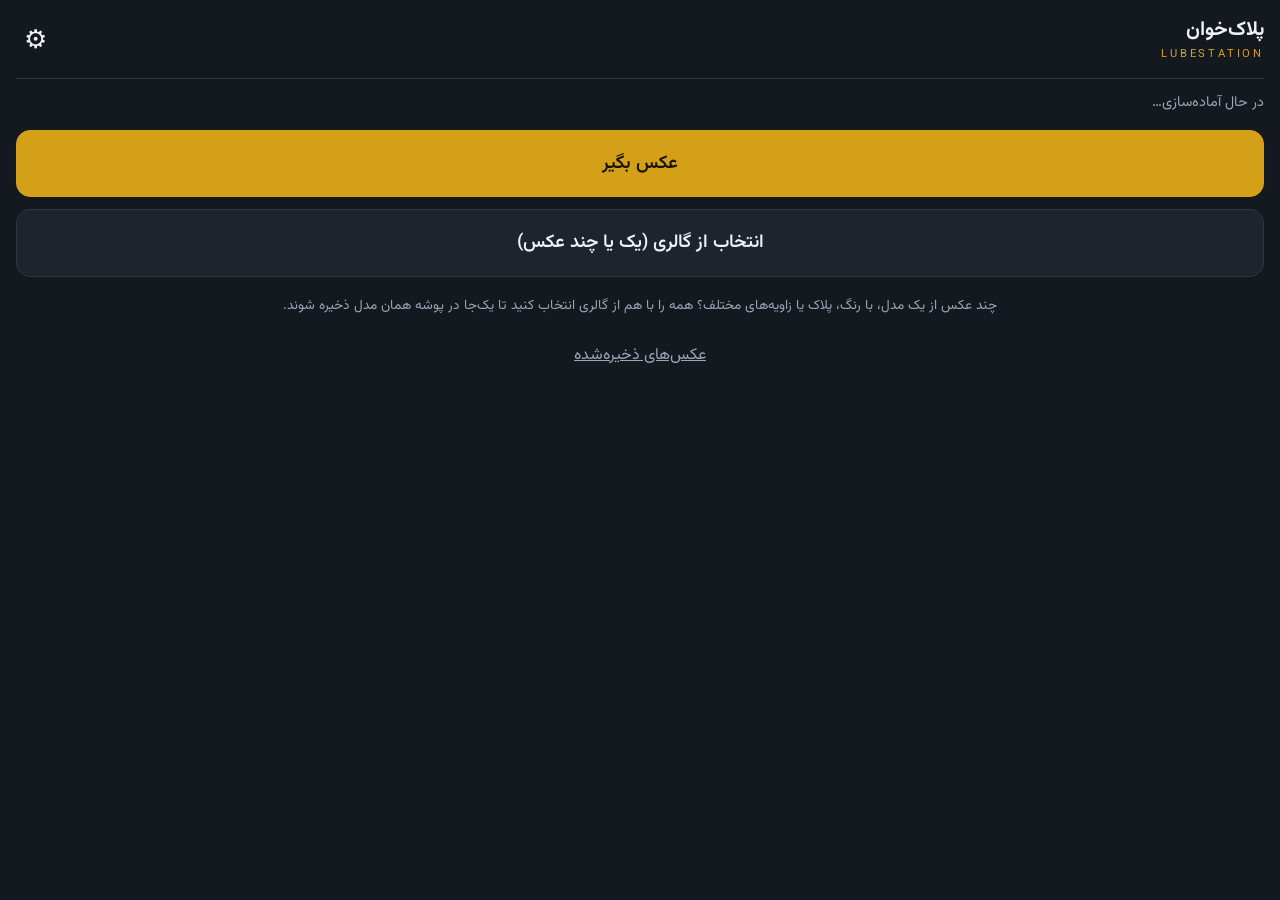
<file: index.html>
<!doctype html>
<html lang="fa" dir="rtl">
<head>
<meta charset="utf-8">
<meta name="viewport" content="width=device-width, initial-scale=1, viewport-fit=cover">
<meta http-equiv="Content-Security-Policy" content="default-src 'self'; script-src 'self' 'unsafe-eval' 'wasm-unsafe-eval'; connect-src 'self' https://script.google.com https://script.googleusercontent.com; img-src 'self' blob: data:; style-src 'self'; font-src 'self'; worker-src 'self' blob:">
<meta name="theme-color" content="#14181f">
<title>پلاک‌خوان</title>
<link rel="manifest" href="manifest.webmanifest">
<link rel="icon" href="icon.svg" type="image/svg+xml">
<link rel="apple-touch-icon" href="icon-192.png">
<link rel="stylesheet" href="style.css">
<script src="lib/ort.wasm.min.js" defer></script>
<script src="lib/opencv.js" defer></script>
<script type="module" src="app.js"></script>
</head>
<body>
<header>
  <div class="brand"><strong>پلاک‌خوان</strong><span>LUBESTATION</span></div>
  <button id="settingsBtn" class="icon-btn" aria-label="تنظیمات">⚙</button>
</header>

<p id="status" class="status" role="status">در حال آماده‌سازی…</p>
<p id="queueInfo" class="queue" hidden></p>

<main>
  <section id="home">
    <label class="big-btn primary">
      عکس بگیر
      <input id="cameraInput" type="file" accept="image/*" capture="environment" hidden>
    </label>
    <label class="big-btn">
      انتخاب از گالری (یک یا چند عکس)
      <input id="galleryInput" type="file" accept="image/*" multiple hidden>
    </label>
    <p class="muted center">چند عکس از یک مدل، با رنگ، پلاک یا زاویه‌های مختلف؟ همه را با هم از گالری انتخاب کنید تا یک‌جا در پوشه همان مدل ذخیره شوند.</p>
    <button id="statsBtn" class="link-btn" type="button">عکس‌های ذخیره‌شده</button>
  </section>

  <section id="result" hidden>
    <img id="preview" alt="عکس خودرو">
    <div id="batchCard" class="card" hidden>
      <h2 id="batchTitle"></h2>
      <div id="batchList" class="batch-list"></div>
    </div>
    <div id="plateCard" class="card">
      <h2>پلاک</h2>
      <img id="plateImg" alt="پلاک" hidden>
      <p id="plateHint" class="muted"></p>
      <input id="plateInput" class="plate-input" inputmode="text" autocomplete="off" placeholder="مثلاً ۱۲ب۳۶۵۱۱">
      <p id="plateCheck" class="muted"></p>
    </div>
    <div class="card">
      <h2>مدل خودرو</h2>
      <p id="modelChosen" class="chosen"></p>
      <p id="modelGuess" class="muted"></p>
      <div id="altModels" class="alt-models"></div>
      <input id="modelSearch" type="search" placeholder="جستجو: پیلسان، FH، 480…" autocomplete="off">
      <div id="modelList" class="model-list"></div>
      <button id="unknownBtn" type="button" class="small-btn">نمی‌دانم (نامشخص)</button>
    </div>
    <div class="card">
      <h2>یادداشت (اختیاری)</h2>
      <input id="noteInput" maxlength="200" placeholder="مثلاً رنگ کابین، محل عکس">
    </div>
    <div class="actions">
      <button id="saveBtn" type="button" class="big-btn primary">تأیید و ذخیره</button>
      <button id="cancelBtn" type="button" class="big-btn">انصراف</button>
    </div>
  </section>

  <section id="stats" hidden>
    <h2>عکس‌های ذخیره‌شده</h2>
    <p id="statsSummary" class="muted"></p>
    <table id="statsTable"><thead><tr><th>مدل</th><th>تعداد</th></tr></thead><tbody></tbody></table>
    <button id="sendNowBtn" type="button" class="big-btn">ارسال الان</button>
    <button id="backBtn" type="button" class="big-btn">بازگشت</button>
  </section>
</main>

<dialog id="settingsDlg">
  <form method="dialog">
    <h2>تنظیمات</h2>
    <label>لینک اسکریپت گوگل
      <input id="driveUrlInput" dir="ltr" autocomplete="off" inputmode="url" placeholder="https://script.google.com/macros/s/…/exec">
    </label>
    <label>کد اتصال
      <input id="driveKeyInput" type="password" dir="ltr" autocomplete="off" placeholder="از گزارش اجرای setup">
    </label>
    <p class="muted">هر دو را یک بار از اسکریپت گوگل خودتان کپی کنید (<a href="drive-setup.html" target="_blank">راهنمای راه‌اندازی</a>). فقط روی همین گوشی ذخیره می‌شوند. عکس‌ها در پوشه «Dst lubestation / pelak-khan» گوگل درایو خودتان ذخیره می‌شوند.</p>
    <label>نام این گوشی
      <input id="deviceInput" maxlength="30" placeholder="مثلاً گوشی هانی">
    </label>
    <p id="settingsMsg" class="muted"></p>
    <div class="actions">
      <button id="testBtn" type="button" class="small-btn">آزمایش اتصال</button>
      <button id="saveSettingsBtn" value="save" class="small-btn primary">ذخیره</button>
      <button value="cancel" class="small-btn">بستن</button>
    </div>
  </form>
</dialog>

<div id="toast" class="toast" hidden></div>
<button id="updateBar" type="button" class="update-bar" hidden>نسخه جدید آماده است، بزنید تا باز شود</button>
</body>
</html>
</file>
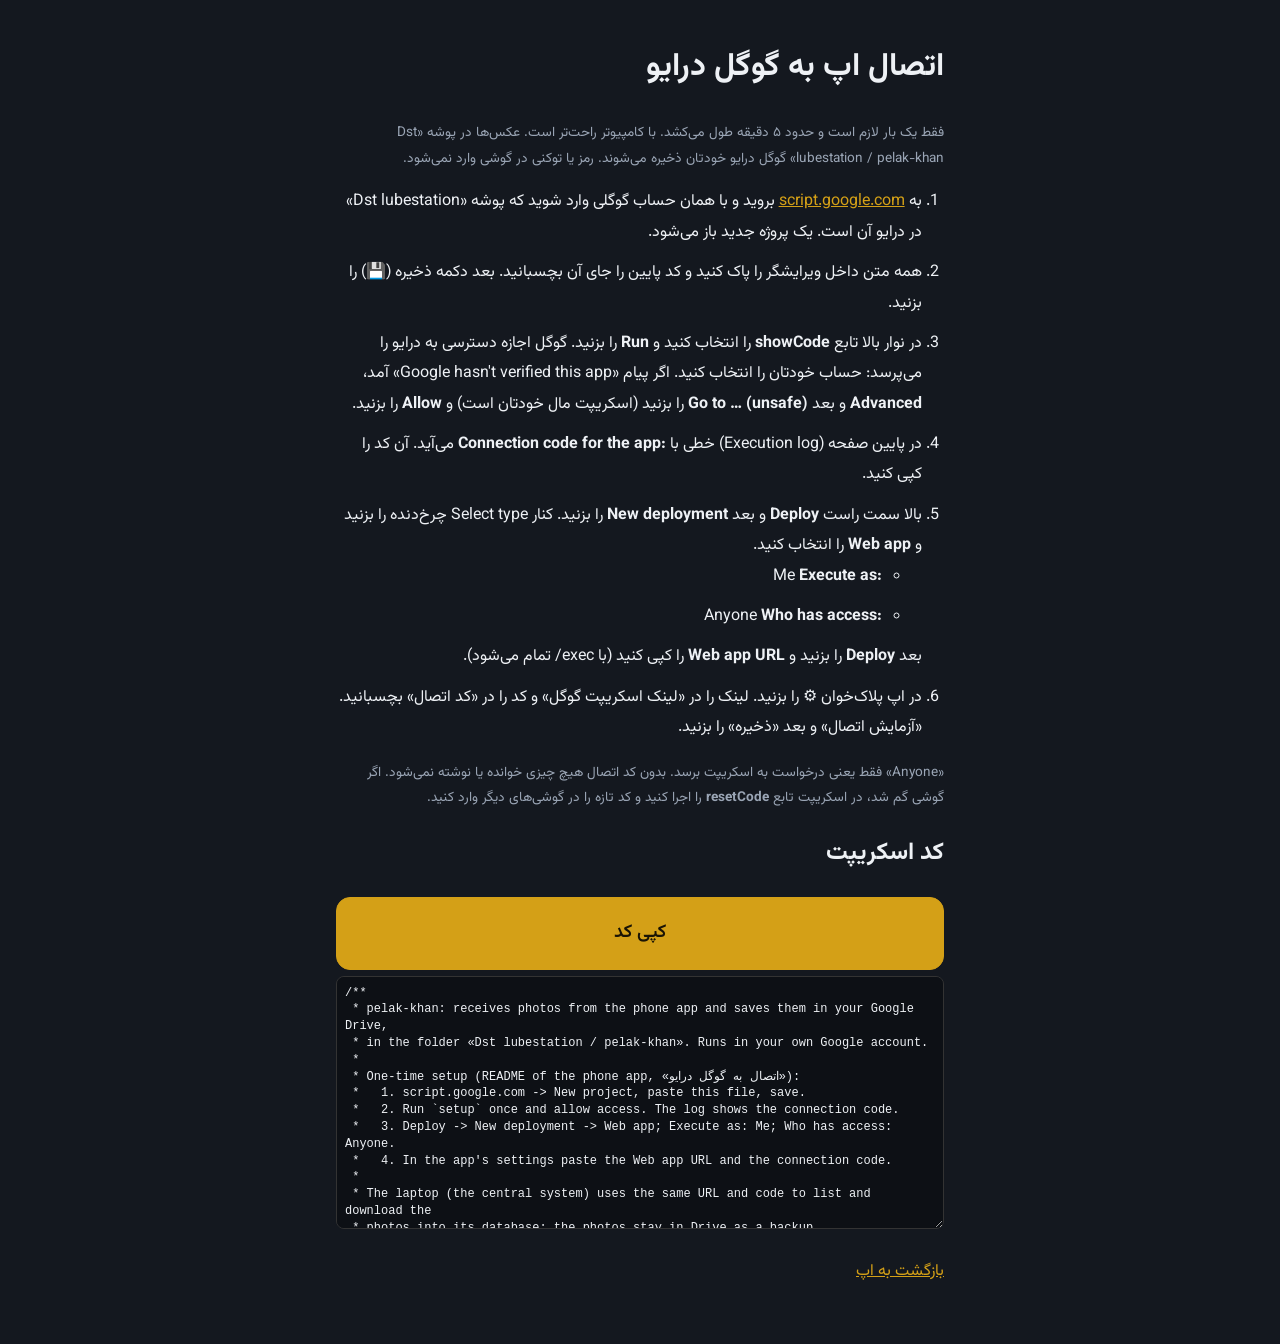
<file: drive-setup.html>
<!doctype html>
<html lang="fa" dir="rtl">
<head>
<meta charset="utf-8">
<meta name="viewport" content="width=device-width, initial-scale=1, viewport-fit=cover">
<meta http-equiv="Content-Security-Policy" content="default-src 'self'; script-src 'self'; style-src 'self'; font-src 'self'">
<meta name="theme-color" content="#14181f">
<title>اتصال به گوگل درایو</title>
<link rel="stylesheet" href="style.css">
<script src="drive-setup.js" defer></script>
</head>
<body>
<main class="setup">
  <h1>اتصال اپ به گوگل درایو</h1>
  <p class="muted">فقط یک بار لازم است و حدود ۵ دقیقه طول می‌کشد. با کامپیوتر راحت‌تر است. عکس‌ها در پوشه «Dst lubestation / pelak-khan» گوگل درایو خودتان ذخیره می‌شوند. رمز یا توکنی در گوشی وارد نمی‌شود.</p>

  <ol>
    <li>به <a href="https://script.google.com/home/projects/create" target="_blank" rel="noopener">script.google.com</a> بروید و با همان حساب گوگلی وارد شوید که پوشه «Dst lubestation» در درایو آن است. یک پروژه جدید باز می‌شود.</li>
    <li>همه متن داخل ویرایشگر را پاک کنید و کد پایین را جای آن بچسبانید. بعد دکمه ذخیره (💾) را بزنید.</li>
    <li>در نوار بالا تابع <b dir="ltr">showCode</b> را انتخاب کنید و <b>Run</b> را بزنید. گوگل اجازه دسترسی به درایو را می‌پرسد: حساب خودتان را انتخاب کنید. اگر پیام «Google hasn't verified this app» آمد، <b>Advanced</b> و بعد <b>Go to … (unsafe)</b> را بزنید (اسکریپت مال خودتان است) و <b>Allow</b> را بزنید.</li>
    <li>در پایین صفحه (Execution log) خطی با <b dir="ltr">Connection code for the app:</b> می‌آید. آن کد را کپی کنید.</li>
    <li>بالا سمت راست <b>Deploy</b> و بعد <b>New deployment</b> را بزنید. کنار Select type چرخ‌دنده را بزنید و <b>Web app</b> را انتخاب کنید.
      <ul>
        <li><b dir="ltr">Execute as:</b> Me</li>
        <li><b dir="ltr">Who has access:</b> Anyone</li>
      </ul>
      بعد <b>Deploy</b> را بزنید و <b>Web app URL</b> را کپی کنید (با <span dir="ltr">/exec</span> تمام می‌شود).</li>
    <li>در اپ پلاک‌خوان ⚙ را بزنید. لینک را در «لینک اسکریپت گوگل» و کد را در «کد اتصال» بچسبانید. «آزمایش اتصال» و بعد «ذخیره» را بزنید.</li>
  </ol>

  <p class="muted">«Anyone» فقط یعنی درخواست به اسکریپت برسد. بدون کد اتصال هیچ چیزی خوانده یا نوشته نمی‌شود. اگر گوشی گم شد، در اسکریپت تابع <b dir="ltr">resetCode</b> را اجرا کنید و کد تازه را در گوشی‌های دیگر وارد کنید.</p>

  <h2>کد اسکریپت</h2>
  <button id="copyBtn" type="button" class="big-btn primary">کپی کد</button>
  <p id="copyMsg" class="muted"></p>
  <textarea id="code" readonly dir="ltr" spellcheck="false" rows="14"></textarea>

  <p><a href="./">بازگشت به اپ</a></p>
</main>
</body>
</html>
</file>
<file: style.css>
@font-face {
  font-family: Vazirmatn;
  src: url("Vazirmatn-Variable.woff2") format("woff2");
  font-weight: 100 900;
  font-display: swap;
}

:root {
  --bg: #14181f;
  --surface: #1e242e;
  --border: #2e3644;
  --text: #eef1f5;
  --muted: #9aa5b5;
  --gold: #d4a017;
  --ok: #3fb67a;
  --bad: #e5654f;
}

* { box-sizing: border-box; }
[hidden] { display: none !important; }

body {
  margin: 0;
  font-family: Vazirmatn, Tahoma, sans-serif;
  background: var(--bg);
  color: var(--text);
  padding: 0 16px calc(24px + env(safe-area-inset-bottom));
  line-height: 1.6;
}

header {
  display: flex; align-items: center; justify-content: space-between;
  padding: 14px 0; border-bottom: 1px solid var(--border);
}
.brand { display: flex; flex-direction: column; }
.brand strong { font-size: 1.25rem; }
.brand span { font-size: .7rem; letter-spacing: .25em; color: var(--gold); }

.icon-btn { background: none; border: 0; color: var(--text); font-size: 1.6rem; padding: 4px 8px; }

.status { margin: 12px 0 0; font-size: .9rem; color: var(--muted); }
.status.error { color: var(--bad); }
.queue { margin: 4px 0 0; font-size: .85rem; color: var(--gold); }

main section { display: flex; flex-direction: column; gap: 12px; padding-top: 16px; }

.big-btn {
  display: block; width: 100%; text-align: center; font: inherit; font-size: 1.15rem; font-weight: 600;
  padding: 18px; border-radius: 14px; border: 1px solid var(--border); background: var(--surface); color: var(--text);
}
.big-btn.primary { background: var(--gold); border-color: var(--gold); color: #1a1405; }
.big-btn:disabled { opacity: .5; }

.small-btn {
  font: inherit; padding: 10px 14px; border-radius: 10px; border: 1px solid var(--border);
  background: var(--surface); color: var(--text);
}
.small-btn.primary { background: var(--gold); border-color: var(--gold); color: #1a1405; }
.link-btn { background: none; border: 0; color: var(--muted); font: inherit; text-decoration: underline; padding: 8px; }

#preview { width: 100%; border-radius: 12px; }
#plateImg { width: 100%; max-height: 120px; object-fit: contain; background: #fff; border-radius: 8px; }

.card { background: var(--surface); border: 1px solid var(--border); border-radius: 14px; padding: 14px; }
.card h2 { margin: 0 0 8px; font-size: 1rem; }

input {
  width: 100%; font: inherit; padding: 12px; border-radius: 10px; border: 1px solid var(--border);
  background: var(--bg); color: var(--text);
}
.plate-input { font-size: 1.6rem; text-align: center; letter-spacing: .08em; }

.muted { color: var(--muted); font-size: .85rem; margin: 6px 0; }
.ok { color: var(--ok); }
.bad { color: var(--bad); }
.chosen { margin: 0 0 8px; font-weight: 700; color: var(--gold); }

.model-list { display: flex; flex-direction: column; gap: 6px; margin: 8px 0; max-height: 280px; overflow-y: auto; }
.model-list .group { font-size: .8rem; color: var(--muted); margin-top: 6px; }
.model-list button {
  text-align: right; font: inherit; padding: 10px 12px; border-radius: 10px;
  border: 1px solid var(--border); background: var(--bg); color: var(--text);
}
.model-list button.selected { border-color: var(--gold); color: var(--gold); }

.alt-models { display: flex; flex-wrap: wrap; gap: 6px; }
.alt-models:empty { display: none; }

.actions { display: flex; gap: 10px; }
.actions > * { flex: 1; }

table { width: 100%; border-collapse: collapse; }
th, td { text-align: right; padding: 8px; border-bottom: 1px solid var(--border); }

dialog {
  width: min(92vw, 420px); border: 1px solid var(--border); border-radius: 16px;
  background: var(--surface); color: var(--text);
}
dialog::backdrop { background: rgba(0, 0, 0, .6); }
dialog label { display: block; margin: 10px 0; font-size: .9rem; }

.toast {
  position: fixed; inset-inline: 16px; bottom: calc(20px + env(safe-area-inset-bottom));
  background: var(--ok); color: #fff; padding: 14px; border-radius: 12px; text-align: center; font-weight: 600;
}
.toast.error { background: var(--bad); }

/* drive-setup.html */
.setup { max-width: 640px; margin: 0 auto; padding: 16px; line-height: 1.9; }
.setup a { color: var(--gold); }
.setup ol { padding-inline-start: 1.4em; }
.setup li { margin-bottom: 10px; }
.setup textarea { width: 100%; box-sizing: border-box; font: .75rem/1.4 monospace; background: #0d1015; color: var(--text); border: 1px solid #333; border-radius: 8px; padding: 8px; }

/* several photos of one model */
.center { text-align: center; }
.batch-list { display: grid; grid-template-columns: repeat(auto-fill, minmax(150px, 1fr)); gap: 10px; }
.batch-item { display: flex; flex-direction: column; gap: 6px; border: 1px solid var(--border); border-radius: 10px; padding: 8px; }
.batch-item img { width: 100%; aspect-ratio: 4 / 3; object-fit: cover; border-radius: 6px; }
.batch-item p { margin: 0; font-size: .8rem; }
.plate-input.small { font-size: 1rem; letter-spacing: .04em; }
.update-bar { position: fixed; inset-inline: 12px; bottom: calc(12px + env(safe-area-inset-bottom)); z-index: 20; padding: 14px; border: 0; border-radius: 12px; background: var(--gold); color: #1a1405; font: inherit; font-weight: 700; box-shadow: 0 6px 20px rgba(0, 0, 0, .4); }
</file>
